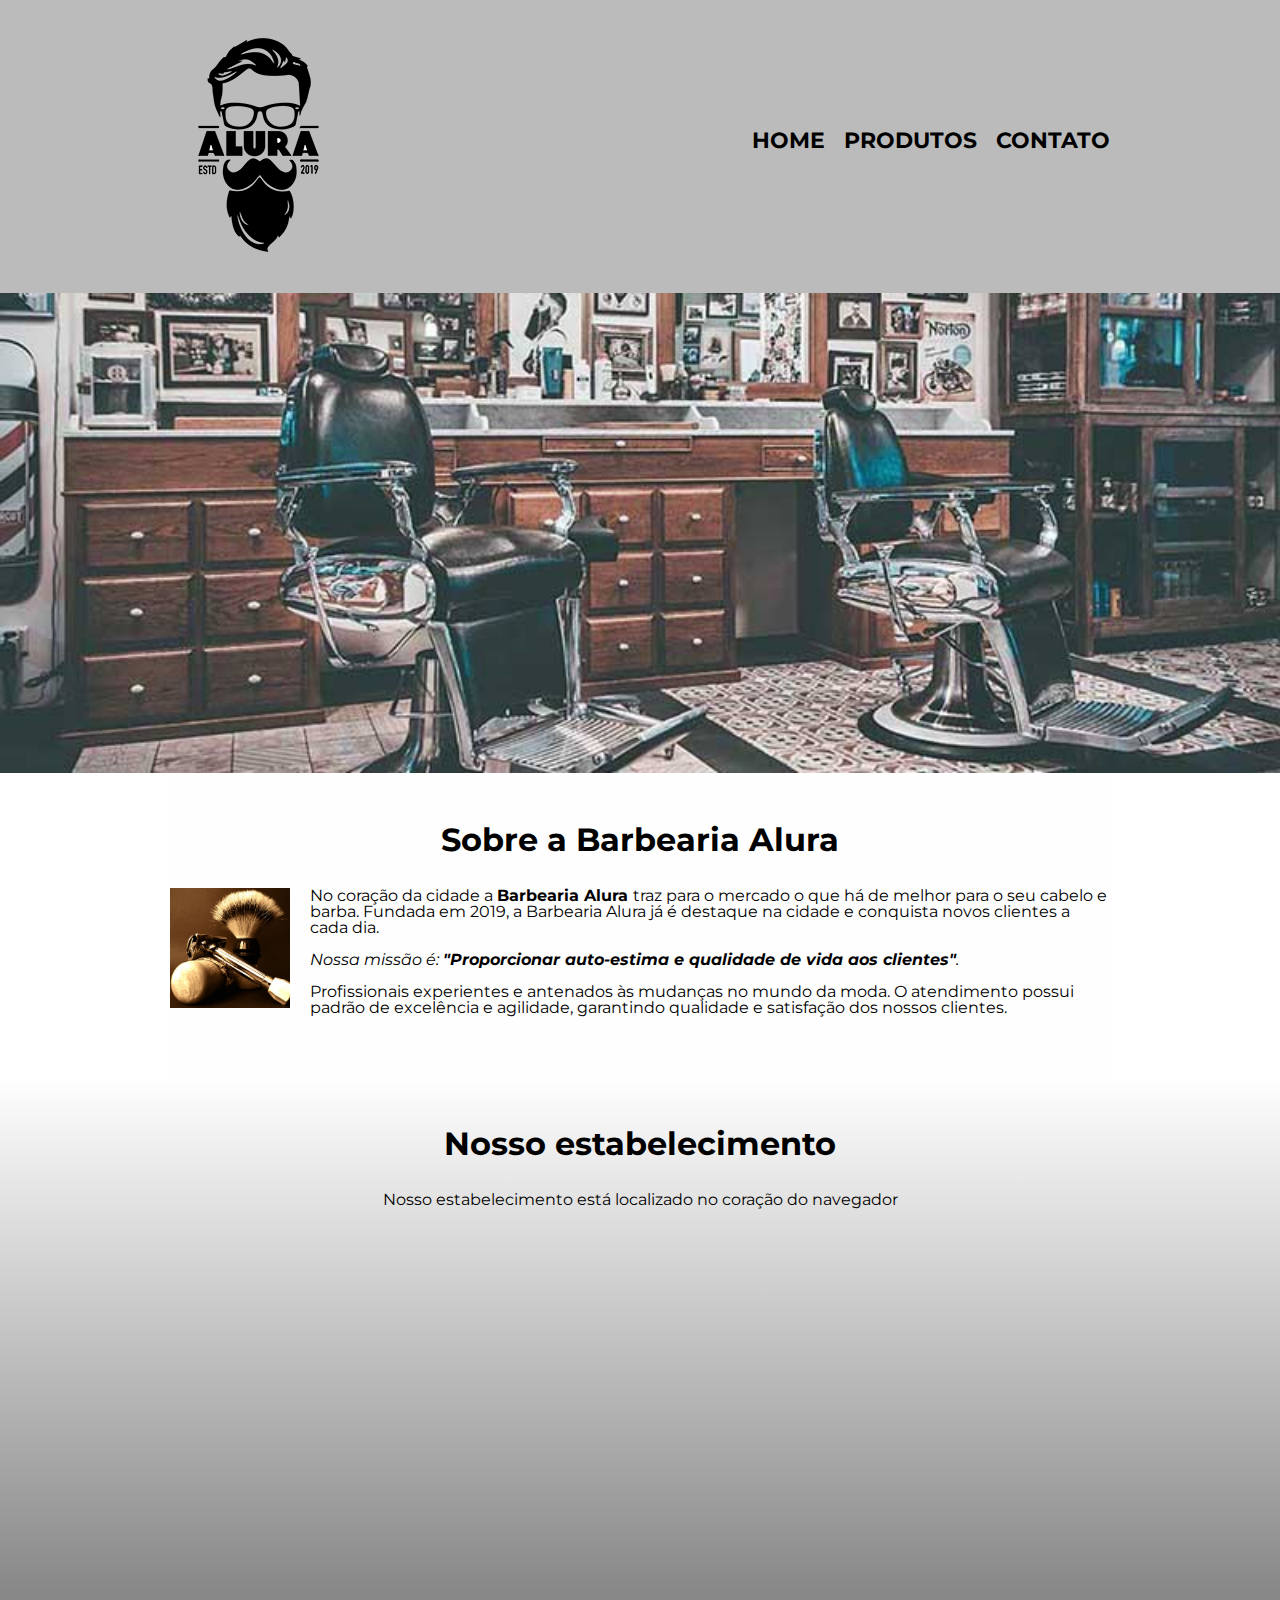
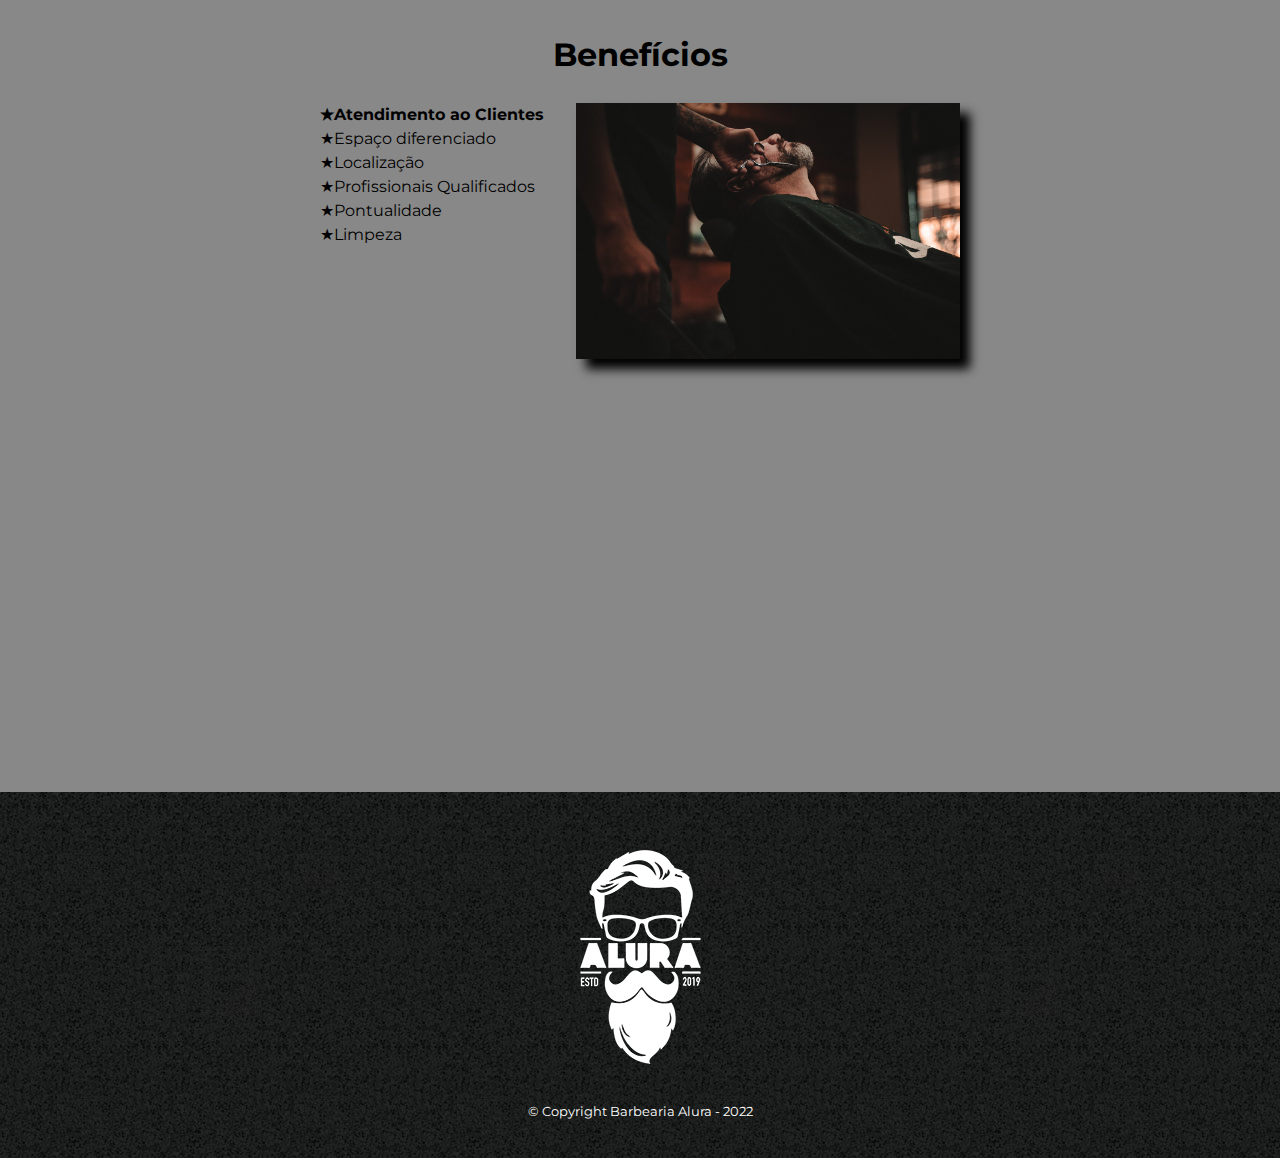
<file: index.html>
<!DOCTYPE html>
<html lang="pt-br">
<head>
    <meta charset="UTF-8">
    <meta http-equiv="X-UA-Compatible" content="IE=edge">
    <meta name="viewport" content="width=device-width, initial-scale=1.0">
    <title>Barbearia Alura</title>

    <link rel="stylesheet" href="reset.css">
    <link rel="stylesheet" href="style.css">
    <link href="https://fonts.googleapis.com/css2?family=Montserrat&display=swap" rel="stylesheet">
</head>
<body>
    <header>
        <div class="caixa">
            <h1>
                <img src="logo.png" alt="logo-barbearia-Alura">
            </h1>
            <nav>
                <ul>
                    <li> <a href="index.html">Home</a> </li>
                    <li> <a href="produtos.html">Produtos</a> </li>
                    <li> <a href="contato.html">Contato</a> </li>
                </ul>
            </nav>
        </div>

    </header>

    <img class="banner" src="banner.jpg" alt="banner-barbearia">

    <main>
        <section class="principal">
            <h2 class="titulo-principal"> Sobre a Barbearia Alura </h2>
            
            <img class="utensilios" src="utensilios.jpg" alt="Utensílios de um Barbearo">

            <p>No coração da cidade a <strong> Barbearia Alura </strong> traz para o mercado o que há de melhor para o seu cabelo e barba. Fundada em 2019, a Barbearia Alura já é destaque na cidade e conquista novos clientes a cada dia.</p>
    
            <p id="missao"><em>Nossa missão é: <strong>"Proporcionar auto-estima e qualidade de vida aos clientes"</strong>.</em></p>
        
            <p>Profissionais experientes e antenados às mudanças no mundo da moda. O atendimento possui padrão de excelência e agilidade, garantindo qualidade e satisfação dos nossos clientes.</p>
        </section>

        <section class="mapa">
            <h3 class="titulo-principal">Nosso estabelecimento</h3>
            <p>Nosso estabelecimento está localizado no coração do navegador</p>
            <div class="mapa-conteudo">
                <iframe src="https://www.google.com/maps/embed?pb=!1m18!1m12!1m3!1d234012.78976305356!2d-46.726498665203586!3d-23.5881948!2m3!1f0!2f0!3f0!3m2!1i1024!2i768!4f13.1!3m3!1m2!1s0x94ce5a2b2ed7f3a1%3A0xab35da2f5ca62674!2sCaelum%20-%20Escola%20de%20Tecnologia!5e0!3m2!1spt-BR!2sbr!4v1644182248829!5m2!1spt-BR!2sbr" width="100%" height="300" style="border:0;" allowfullscreen="" loading="lazy"></iframe>
            </div>

        </section>
        
        <section class="beneficios">
            <h3 class="titulo-principal">Benefícios</h3>

            <div class="conteudo-beneficios">
                <ul class="lista-beneficios">
                    <li class="itens">Atendimento ao Clientes</li>
                    <li class="itens">Espaço diferenciado</li>
                    <li class="itens">Localização</li>
                    <li class="itens">Profissionais Qualificados</li>
                    <li class="itens">Pontualidade</li>
                    <li class="itens">Limpeza</li>
                </ul><img class="imagem-beneficios" src="beneficios.jpg" alt="banner-homem-cortando-cabelo">
            </div>

            <div class="video">
                <iframe width="100%" height="315" src="https://www.youtube.com/embed/wcVVXUV0YUY" title="YouTube video player" frameborder="0" allow="accelerometer; autoplay; clipboard-write; encrypted-media; gyroscope; picture-in-picture" allowfullscreen></iframe>
            </div>
        </section>
    </main>

    <footer>
        <img src="logo-branco.png" alt="">
        <p class="copyright"> &copy; Copyright Barbearia Alura - 2022</p>
    </footer>
</body>
</html>
</file>
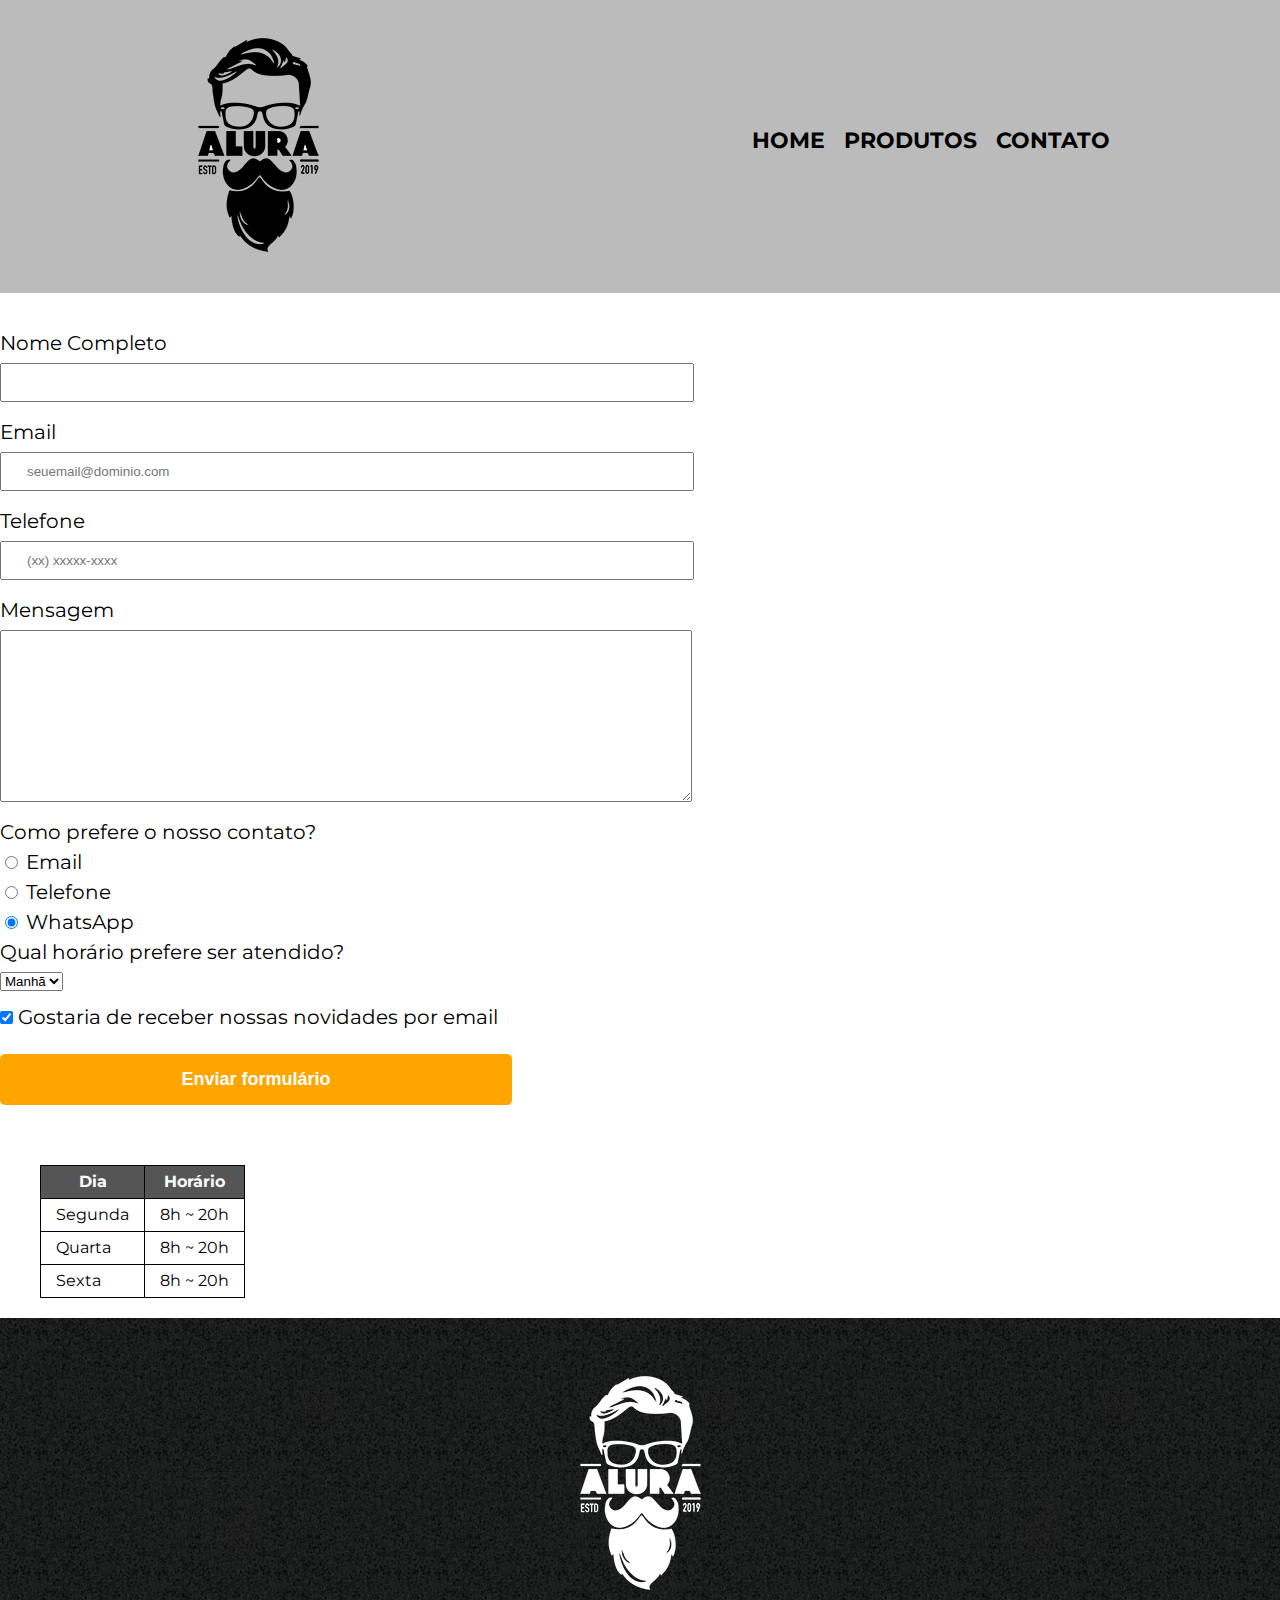
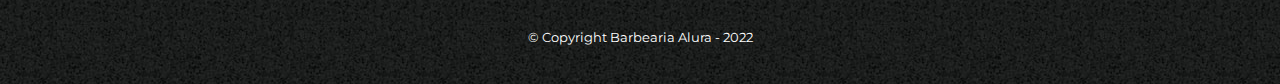
<file: contato.html>
<!DOCTYPE html>
<html lang="pt-br">
<head>
    <meta charset="UTF-8">
    <meta http-equiv="X-UA-Compatible" content="IE=edge">
    <meta name="viewport" content="width=device-width, initial-scale=1.0">
    <title> Produtos - Barbearia Alura </title>
    <link rel="stylesheet" href="reset.css">
    <link rel="stylesheet" href="style.css">
    <link href="https://fonts.googleapis.com/css2?family=Montserrat&display=swap" rel="stylesheet">
    
</head>
<body>
    <header>
        <div class="caixa">
            <h1>
                <img src="logo.png" alt="logo barbearia Alura">
            </h1>
            <nav>
                <ul>
                    <li> <a href="index.html">Home</a> </li>
                    <li> <a href="produtos.html">Produtos</a> </li>
                    <li> <a href="contato.html">Contato</a> </li>
                </ul>
            </nav>
        </div>

    </header>
    <main>
        <form action="">
            <label for="nome-completo">Nome Completo</label>
            <input class="input-padrao" type="text" name="nome-completo" id="nome-completo" required>

            <label for="email">Email</label>
            <input class="input-padrao" type="email" name="email" id="email" required placeholder="seuemail@dominio.com">

            <label for="telefone">Telefone</label>
            <input class="input-padrao" type="tel" name="telefone" id="telefone" required placeholder="(xx) xxxxx-xxxx">

            <label for="mensagem">Mensagem</label>
            <textarea class="input-padrao" name="mensagem" id="mensagem" cols="70" rows="10" required></textarea>

            <fieldset>
                <legend>Como prefere o nosso contato?</legend>

                <label for="radio-email"><input type="radio" name="contato" id="radio-email" value="email"> Email</label>
                
    
                <label for="radio-telefone"><input type="radio" name="contato" id="radio-telefone" value="telefone"> Telefone</label>
                
    
                <label for="radio-whatsapp"><input type="radio" name="contato" id="radio-whatsapp" value="whatsapp" checked> WhatsApp</label>
                
            </fieldset>
            <fieldset>
                <legend>Qual horário prefere ser atendido?</legend>
                <select name="" id="">
                    <option value="manhã">Manhã</option>
                    <option value="tarde">Tarde</option>
                    <option value="noite">Noite</option>
                </select>
            </fieldset>
            <label for=""> <input class="checkbox" type="checkbox" name="" id="" checked>
                Gostaria de receber nossas novidades por email
            </label>

            <input type="submit" value="Enviar formulário" class="enviar">

        </form>

        <table>
            <thead>
                <th>Dia</th>
                <th>Horário</th>
            </thead>
            <tbody>
                <tb>
                    <td>Segunda</td>
                    <td>8h ~ 20h</td>
                </tb>
                <tr>
                    <td>Quarta</td>
                    <td>8h ~ 20h</td>
                </tr>
                <tr>
                    <td>Sexta</td>
                    <td>8h ~ 20h</td>
                </tr>
            </tbody>
        </table>

    </main>
    <footer>
        <img src="logo-branco.png" alt="logo Barbearia Alura">
        <p class="copyright"> &copy; Copyright Barbearia Alura - 2022</p>
    </footer>
</body>
</html>
</file>
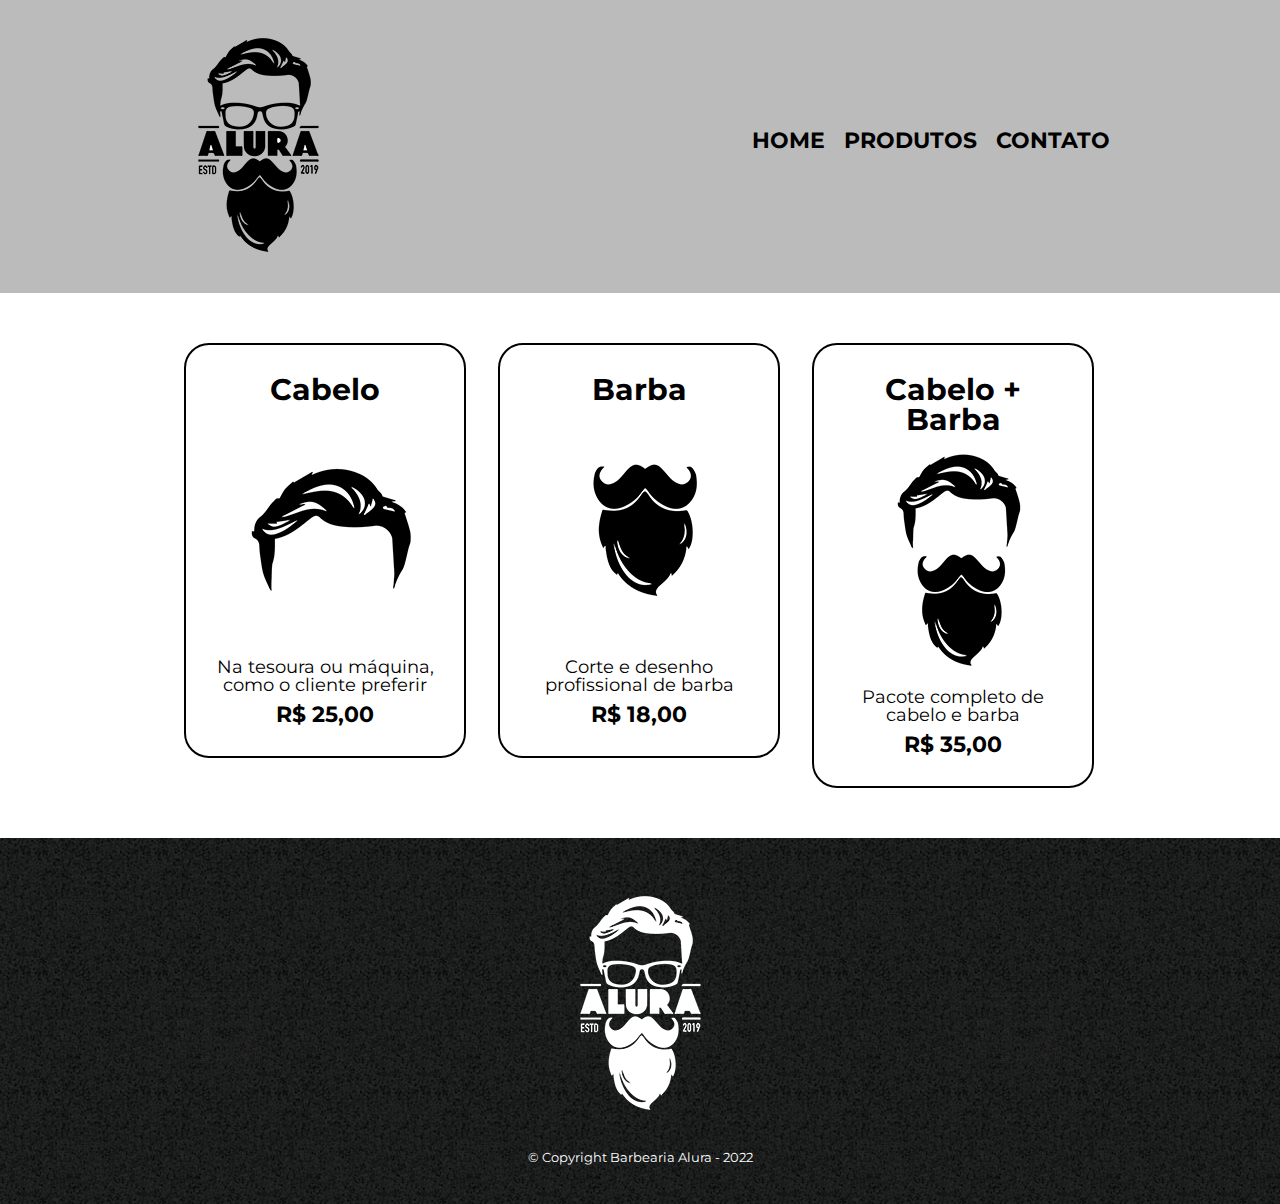
<file: produtos.html>
<!DOCTYPE html>
<html lang="pt-br">
<head>
    <meta charset="UTF-8">
    <meta http-equiv="X-UA-Compatible" content="IE=edge">
    <meta name="viewport" content="width=device-width, initial-scale=1.0">
    <title> Produtos - Barbearia Alura </title>
    <link rel="stylesheet" href="reset.css">
    <link rel="stylesheet" href="style.css">
    <link href="https://fonts.googleapis.com/css2?family=Montserrat&display=swap" rel="stylesheet">
    
</head>
<body>
    <header>
        <div class="caixa">
            <h1>
                <img src="logo.png" alt="logo-barbearia-Alura">
            </h1>
            <nav>
                <ul>
                    <li> <a href="index.html">Home</a> </li>
                    <li> <a href="produtos.html">Produtos</a> </li>
                    <li> <a href="contato.html">Contato</a> </li>
                </ul>
            </nav>
        </div>

    </header>
    <main>
        <ul class="produtos">
            <li>
                <h2>Cabelo</h2>
                <img src="cabelo.jpg" alt="">
                <p class="produtos-descricao">Na tesoura ou máquina, como o cliente preferir</p>
                <p class="produtos-preco">R$ 25,00</p>
            </li>
            <li>
                <h2>Barba</h2>
                <img src="barba.jpg" alt="">
                <p class="produtos-descricao">Corte e desenho profissional de barba</p>
                <p class="produtos-preco">R$ 18,00</p>
            </li>
            <li>
                <h2>Cabelo + Barba</h2>
                <img src="cabelo+barba.jpg" alt="">
                <p class="produtos-descricao">Pacote completo de cabelo e barba</p>
                <p class="produtos-preco">R$ 35,00</p>
            </li>
        </ul>
    </main>
    <footer>
        <img src="logo-branco.png" alt="">
        <p class="copyright"> &copy; Copyright Barbearia Alura - 2022</p>
    </footer>
</body>
</html>
</file>
<file: style.css>
body{
    font-family: 'Montserrat', sans-serif;
}

/* Cabeçalho */
header{
    background: #bbbbbb;
    padding: 20px 0;
}

.caixa{
    width: 940px;
    position: relative;
    margin: 0 auto;
}

nav{
    position: absolute;
    top: 110px;
    right: 0;
}

nav li{
    display: inline;
    margin: 0 0 0 15px;
}

nav a{
    font-size: 22px;
    font-weight: bold;
    text-transform: uppercase;
    text-decoration: none;
    color: black;
}

nav a:hover{
    color: #c78c19;
    text-decoration: underline;
}

/*Home*/

.banner{
    width: 100%;
}

.titulo-principal{
    text-align: center;
    font-weight: bold;
    font-size: 2em;
    margin:  0 0 1em;
    clear: left;
}

.principal{
    padding: 3em 0;
    background: #FEFEFE;
    width: 940px;
    margin: 0 auto;
}

.principal p {
    margin: 0 0  1em;
}

.principal strong{
    font-weight: bold;
}

.principal em {
    font-style: italic;
}


.utensilios{
    width: 120px;
    float: left;
    margin: 0 20px 20px 0;
}

/*Mapa*/
.mapa{
    padding: 3em 0;
    background: linear-gradient(#FEFEFE,#888888);
}

.mapa-conteudo{
    width: 940px;
    margin: 0 auto;
}
.mapa p {
    margin: 0 0 2em;
    text-align: center;
}

/*Benefícios*/

.imagem-beneficios{
    width: 60%;
    opacity: 1;
    transition: 400ms;
    box-shadow: 10px 10px 10px black;
}

.imagem-beneficios:hover{
    opacity: 0.3;
}

.beneficios{
    padding: 3em 0;
    background: #888888;
}

.conteudo-beneficios {
    width: 640px;
    margin: 0 auto;
}

.lista-beneficios {
    width: 40%;
    display: inline-block;
    vertical-align: top;
}

.itens{
    line-height: 1.5em;
}

.itens::before{
    content: "★";
}

.itens:first-child{
    font-weight: bold;
}

/*Video*/
.video{
    width: 560px;
    margin: 2em auto;
}


/*Produtos*/
.produtos{
    width: 940px;
    margin: 0 auto;
    padding: 50px 0;
}

.produtos h2{
    font-weight: bold;
    font-size: 30px;
}

.produtos li{
    display: inline-block;
    vertical-align: top;
    text-align: center;
    width: 30%;
    margin: 0 1.5%;
    padding: 30px 20px;
    box-sizing: border-box;
    border: 2px solid black;
    border-radius: 25px;

}

.produtos li:hover{
    border-color: #c78c19;
}

.produtos li:hover h2{
    font-size: 30px;
}

.produtos li:active{
    border-color: #088c19;
}

.produtos-descricao{
    font-size: 18px;
}

.produtos-preco{
    font-weight: bold;
    font-size: 22px;
    margin-top: 10px;
}
/* formulário */
form{
    padding: 40px 0;
}

form label, form legend{
    display: block;
    font-size: 20px;
    margin-bottom: 10px;
}
.input-padrao{
    display: block;
    width: 50%;
    padding: 10px 25px;
    margin-bottom: 20px;
}

.checkbox{
    margin: 20px 0;
}

.enviar{
    width: 40%;
    padding: 15px 0;
    background: orange;
    color: white;
    font-weight: bold;
    font-size: 18px;
    border: none;
    border-radius: 5px;
    transition: 1s all;
    cursor: pointer;
}
.enviar:hover{
    background: darkorange;
    transform: scale(1.2);
}
/* Tabela */

table{
    margin: 20px 40px;
}

thead{
    background: #555;
    color: white;
    font-weight: bold;
}

td, th{
    border: 1px solid black;
    padding: 8px 15px;
}

/* Rodapé */
footer{
    text-align: center;
    background: url(bg.jpg);
    padding: 40px 0;
}

.copyright{
    color: #fff;
    font-size: 13px;
    margin-top: 20px;
}

@media screen and (max-width: 480px){
    .banner{
        margin-bottom: 2em;
    }

    .titulo-principal{
        font-size: 1.5em;
    }

    .caixa, .principal, .conteudo-beneficios, .mapa-conteudo, .video, .produtos{
        width: auto;
    }

    h1{
        text-align: center;
    }

    nav{
        position: static;
        text-align: center;
    }

    .principal{
        padding: 0 15px;
    }

    .beneficios{
        padding: 1.5em 0 3em 0;
    }

    .lista-beneficios, .imagem-beneficios{
        width: 100%;
    }
    .utensilios{
        width: 360px;
        float: none;
        display: block;
        margin: 0 auto 15px auto;
    }
    .lista-beneficios{
        text-align: center;
        margin-bottom: 20px;
    }

    .produtos{
        padding: 0 10px;
    }

    .produtos li{
        display: block;
        width: 100%;
        margin: 20px auto;
    }

    form{
        text-align: center;
    }

    .input-padrao{
        display: inline-block;
    }

    table{
        margin: 0 auto 20px auto;
    }
}
</file>
